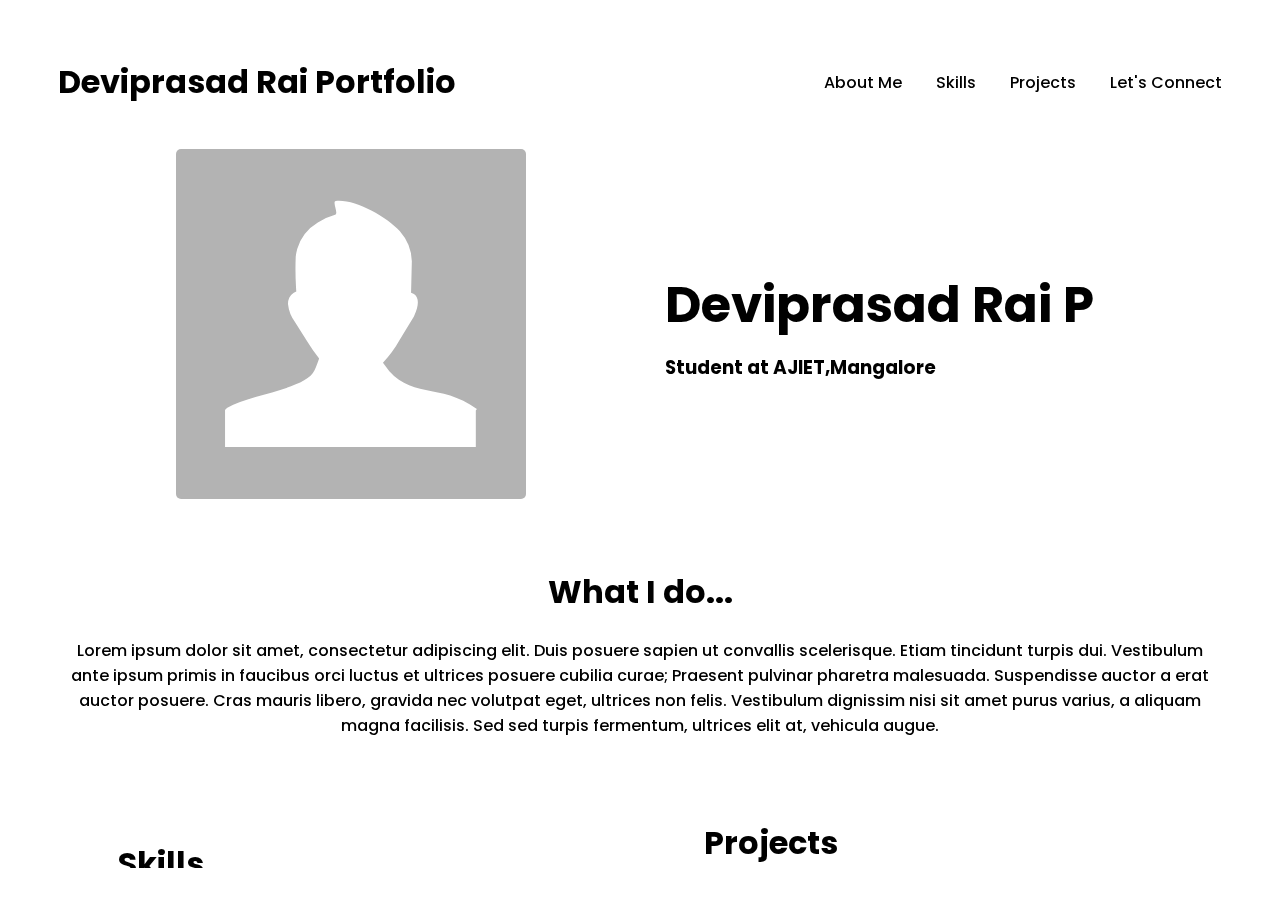
<file: Type#4/devi5040/index.html>
<!DOCTYPE html>
<html lang="en">
  <head>
    <meta charset="UTF-8" />
    <meta name="viewport" content="width=device-width, initial-scale=1.0" />
    <meta http-equiv="X-UA-Compatible" content="ie=edge" />
    <link href="style.css" rel="stylesheet" type="text/css" />
    <title>Portfolio</title>
  </head>
  <body>
    <main>
      <nav class="navBar">
        <h1>Deviprasad Rai Portfolio</h1>
        <div class="navigationMenu">
          <a href="#aboutMe">About Me</a>
          <a href="#skills">Skills</a>
          <a href="#projects">Projects</a>
          <a href="#contactForm">Let's Connect</a>
        </div>
      </nav>
      <section class="heroSection">
        <img class="profileImage" src="images/no-profile-picture-icon.svg" />
        <div class="heroSectionDetails">
          <h1>Deviprasad Rai P</h1>
          <h3>Student at AJIET,Mangalore</h3>
        </div>
      </section>
      <section class="aboutMe" id="aboutMe">
        <h1>What I do...</h1>
        <p>
          Lorem ipsum dolor sit amet, consectetur adipiscing elit. Duis posuere
          sapien ut convallis scelerisque. Etiam tincidunt turpis dui.
          Vestibulum ante ipsum primis in faucibus orci luctus et ultrices
          posuere cubilia curae; Praesent pulvinar pharetra malesuada.
          Suspendisse auctor a erat auctor posuere. Cras mauris libero, gravida
          nec volutpat eget, ultrices non felis. Vestibulum dignissim nisi sit
          amet purus varius, a aliquam magna facilisis. Sed sed turpis
          fermentum, ultrices elit at, vehicula augue.
        </p>
      </section>
      <section class="skillsandprojects">
        <div class="skills" id="skills">
          <h1 class="cardHeading">Skills</h1>
          <img src="images/html5.svg" title="html" />
          <img src="images/css3.svg" title="css3" />
          <img src="images/django.svg" title="django" />
          <img src="images/javascript.svg" title="javascript" />
          <img src="images/php.svg" title="php" />
          <img src="images/python.svg" title="python" />
          <img src="images/icons8-c-programming.svg" title="C" />
          <img src="images/ISO_C++_Logo.svg" title="C++" />
        </div>
        <div class="Projects" id="projects">
          <h1 class="cardHeading">Projects</h1>
          <div class="projectContainer">
            <img src="images/css-svgrepo-com.svg" />
            <div class="projectDescription">
              <h4>Project Name</h4>
              <p>Some Details of the Project.Some Details of the Projects</p>
            </div>
          </div>

          <div class="projectContainer">
            <img src="images/css-svgrepo-com.svg" />
            <div class="projectDescription">
              <h4>Project Name</h4>
              <p>Some Details of the Project.Some Details of the Projects</p>
            </div>
          </div>
          <div class="projectContainer">
            <img src="images/css-svgrepo-com.svg" />
            <div class="projectDescription">
              <h4>Project Name</h4>
              <p>Some Details of the Project.Some Details of the Projects</p>
            </div>
          </div>
        </div>
      </section>
      <section class="contactForm" id="contactForm">
        <h1>Let's Connect</h1>
        <div class="formGroup">
          <label for="name">Enter Full Name</label><br />
          <input type="text" id="name" placeholder="Full Name" />
        </div>
        <div class="formGroup">
          <label for="email">Email</label><br />
          <input type="text" id="email" placeholder="Email" />
        </div>
        <div class="formGroup">
          <label for="message">Message</label><br />
          <textarea
            name="w3review"
            id="message"
            cols="50"
            rows="4"
            placeholder="Send Some message"
          ></textarea>
        </div>
        <button class="submitButton" onclick="{submit()}">Connect</button>
      </section>
    </main>
  </body>
</html>
</file>
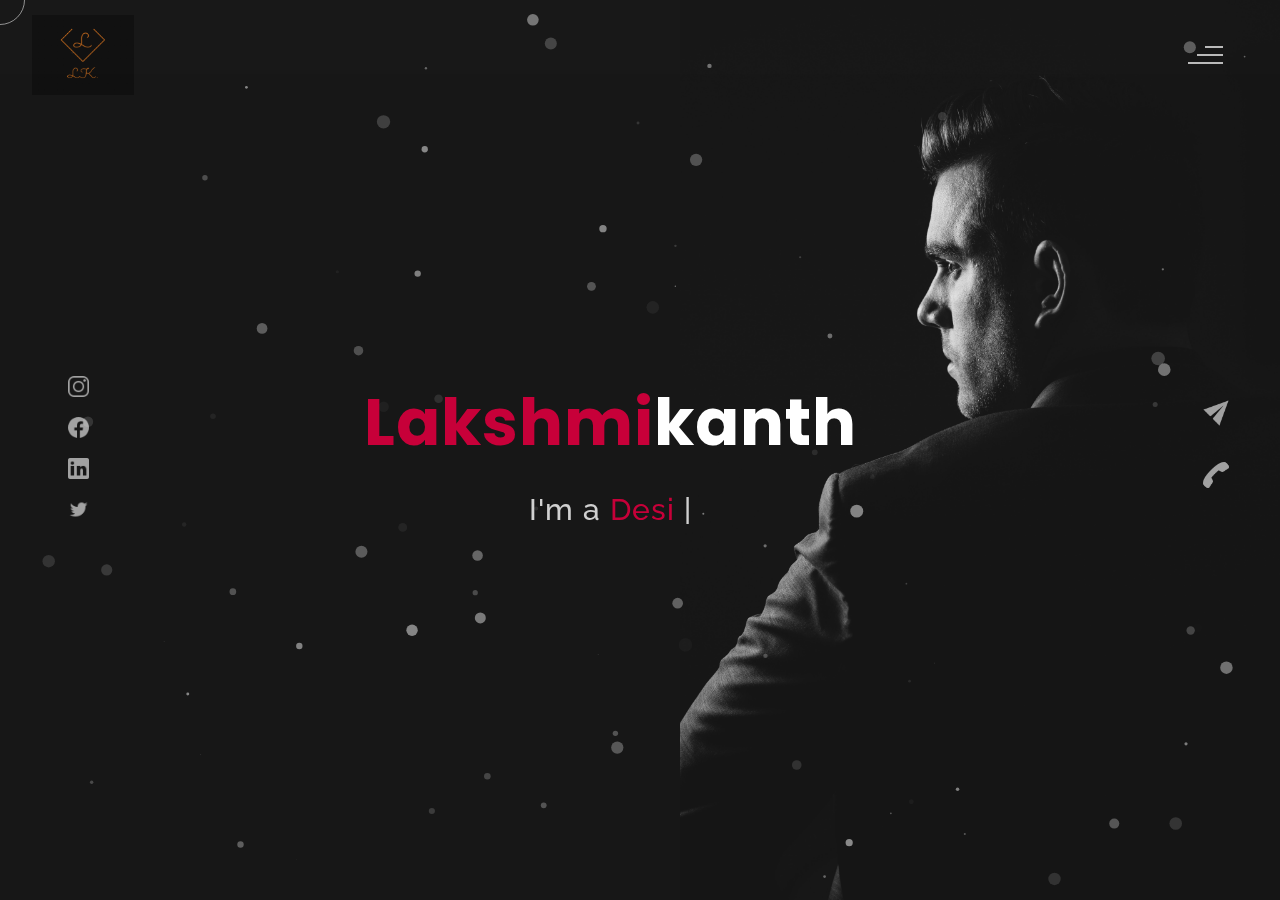
<file: Type#4/Lakshmikanth-472/index.html>
<!DOCTYPE html>
<html lang="en">
<head>
    <meta charset="UTF-8">
    
    <title>Portfolio Website</title>
  <!--favicon-img--> 
   <!-- <link rel="icon" type="image/png" href=""> -->
   <!--favicon-img-->
   <!--main css file should not be removed -->
    <link rel="stylesheet" href="css/index.css">
    <!--main css file-->
    <script src="https://cdnjs.cloudflare.com/ajax/libs/gsap/3.2.6/gsap.min.js"></script>
</head>
<body>
    <!--contains all the div-->
    <div id="all">
    <!--mouse  follower-->
        <div class="cursor"></div>
    <!--mouse  follower-->
    <!--loader-->
        <div id="loader">
            <span class="color">LK</span>
        </div>
    <!--loader-end-->
    <!--link-screen-->
        <div id="breaker">
        </div>
        <div id="breaker-two">
        </div>
    <!--link-screen-->
        <!--Main-Section-->
        <!--Navigator-fullscreen-->
        <div id="navigation-content">
            <div class="logo">
                <img src="images/logo12.png" alt="logo">
            </div>
            <div class="navigation-close">
                <span class="close-first"></span>
                <span class="close-second"></span>
            </div>
            <div class="navigation-links">
                <a href="#" data-text="HOME" id="home-link" >HOME</a>
                <a href="#" data-text="ABOUT" id="about-link" >ABOUT</a>
                <!-- <a href="#" data-text="BLOG" id="blog-link" >BLOG</a> -->
                <a href="#" data-text="PORTFOLIO" id="portfolio-link" >PORTFOLIO</a>
                <a href="#" data-text="CONTACT" id="contact-link" >CONTACT</a>
            </div>
        </div>
        <!--Navigator-Fullscreen END-->
          <!--Home Page-->
        <!--Menubar-->
        <div id="navigation-bar">
            <img src="images/logo12.png" alt="logo">
            <div class="menubar">
                <span class="first-span"></span>
                <span class="second-span"></span>
                <span class="third-span"></span>
            </div>
        </div>
        <!--Menubar End-->
          <!--Header-->
        <div id="header">
            <div id="particles"></div>
              <!--Social Media Links-->
            <div class="social-media-links">
               <a href="https://www.instagram.com/_call_me_lk/"><img src="images/instagram logo.png" class="social-media" alt="instagram-logo"></a><!--Your instagram homepage link inser in place of "#"-->
                <a href="https://www.facebook.com/lakshmikanth.lakshmikanth.1088"><img src="images/facebook logo.png" class="social-media" alt="facebook-logo"></a>
                <a href="https://www.linkedin.com/in/lakshmikanth-bhat-5118431b8/"><img src="images/linkedin logo.png" class="social-media" alt="linkedin-logo"></a>
                <a href="#"><img src="images/twitter logo.png" class="social-media" alt="twitter-logo"></a>

            </div>
            <!--Social Media Links end-->
            <div class="header-content">
                <div class="header-content-box">
                <div class="firstline"><span class="color">Lakshmi<span style="color:white">kanth</span></span></div>
                <div class="secondline">
                I'm a
            <span class="txt-rotate color" data-period="1200"data-rotate='[ " Designer.", " Blogger.", " Freelancer." ]'></span>
            <span class="slash">|</span>
        </div>
                    <div class="contact">
                <a href="Mailto:lakshmikanthbhat472@gmail.com"><img src="images/mail.png" alt="email-pic" class="contactpic"></a><!--Your email Id write in place of "#"-->
                <a href="Tel:7204098153"><img src="images/call.png" alt="phone-pic" class="contactpic"></a><!--Your telephone number Id write in place of "#"-->
                    </div>    
            </div>
            </div>
            <!--header image-->
            <div class="header-image">
            <img src="images/man.jpg" alt="logo">
            </div>
            <!--header image end-->
        </div>
           <!--Header End-->
        <!--HomePage End-->
        <!--Main-Section End-->
        <!--about-->
        <div id="about">
            <div class="color-changer">
            <div class="color-panel">
                <img src="images/gear.png" alt="">
            </div>
            <div class="color-selector">
                <div class="heading">Custom Colors</div>
                <div class="colors">
                    <ul >
                    <li>
                        <a href="#0" class="color-red " title="color-red"></a>
                    </li>
                    <li>
                        <a href="#0" class="color-purple" title="color-purple"></a>
                    </li>
                    <li>
                        <a href="#0" class="color-malt" title="color-malt"></a>
                    </li>
                    <li>
                        <a href="#0" class="color-green" title="color-green"></a>
                    </li>
                    <li>
                        <a href="#0" class="color-blue" title="color-blue"></a>
                    </li>
                    <li>
                        <a href="#0" class="color-orange" title="color-orange"></a>
                    </li>
                    </ul>
                </div>
            </div>
            </div>
            <!--about content-->
            <div id="about-content">
                <div class="about-header">
                    About <span class="color">Me</span>
                    <span class ="header-caption">Get to Know <span class="color"> me.</span></span>
                </div>
                <div class="about-main">
            <div class="about-first-paragraph wow">
            <!--about description-->
               <span class="about-first-line">
                    I'm a Student
                    <!-- <span class="color">web developer</span>
                     based in New York , USA </span> -->
                     <br>
               <span class="about-second-line"> with a few years of experience on Web Development,App Development and UI/UX design</span>
               <div class="cv">
                <a href="#"><button>Download <span class="colors">CV</span></button></a>
            </div>
            </div>
            <!--about picture-->
            <div class="about-img">
                <img src="images/11.jpg" alt="Your Image">
            </div>
            </div>
    
            </div>
            <!--services start-->
            <div id="services">
                <div class="color-changer">
                    <div class="color-panel">
                        <img src="images/gear.png" alt="">
                    </div>
                    <div class="color-selector">
                        <div class="heading">Custom Colors</div>
                        <div class="colors">
                            <ul >
                            <li>
                                <a href="#0" class="color-red " title="color-red"></a>
                            </li>
                            <li>
                                <a href="#0" class="color-purple" title="color-purple"></a>
                            </li>
                            <li>
                                <a href="#0" class="color-malt" title="color-malt"></a>
                            </li>
                            <li>
                                <a href="#0" class="color-green" title="color-green"></a>
                            </li>
                            <li>
                                <a href="#0" class="color-blue" title="color-blue"></a>
                            </li>
                            <li>
                                <a href="#0" class="color-orange" title="color-orange"></a>
                            </li>
                            </ul>
                        </div>
                    </div>
                    </div>
            <!--services header-->
                    <div class="services-heading wow">
                        <span class="color">My</span> Services
                    </div>
            <!--services header end-->
            <!--services content-->
                    <div class="services-content">
                           <div class="service-one service wow">
                               <div class="service-img">
                               <img src="images/coding.png" alt="service-one">
                               </div>
                               <div class="service-description">
                                <h2>Web Designing</h2>
                                <!-- <p>Lorem </p> -->
                               </div>
                           </div>
                           <div class="service-two service wow">
                               <div class="service-img">
                               <img src="images/instagram.png" alt="service-two">
                               </div>
                               <div class="service-description">
                                <h2>Social Media</h2>
                                <!-- <p>Lorem ipsum dolor sit amet consectetur adipisicing elit. Quod quibusdam possimus</p> -->
                               </div>
                           </div>
                           <div class="service-three service wow">
                            <div class="service-img">
                               <img src="images/bulb.png" alt="service-three">
                            </div>
                            <div class="service-description">
                                <h2>Creative Design</h2>
                                <!-- <p>Lorem ipsum dolor sit amet consectetur adipisicing elit. Quod quibusdam possimus</p> -->
                            </div>
                        </div>
                    </div>
            </div>
            <!--services content end-->
            <!--services end-->
            <div id="skills">
                <div class="skills-header">
                     My <span class="color"> Skills</span>
                </div>
                <div class="skills-content " style="text-align: center;">
                    <div class="skill-html skill">
                        <div class="skill-text">
                    <div class="html">
                        HTML/CSS
                    </div>
                        </div>
                    <div class="html-prog wow prog">
                 <div class="html-progress wow">95%</div>
                    </div>
                    </div>
                    <div class="skill-html skill">
                        <div class="skill-text">
                    <div class="html">
                      Javascript
                    </div>
                        </div>
                    <div class="html-prog wow prog">
                 <div class="js-progress wow">70%</div>
                    </div>
                    </div>
                    <div class="skill-html skill">
                        <div class="skill-text">
                    <div class="html">
                        Figma
                    </div>
                        </div>
                    <div class="html-prog wow prog">
                 <div class="adobe-progress wow">85%</div>
                    </div>
                    </div>
                    <div class="skill-html skill">
                        <div class="skill-text">
                    <div class="html">
                        Bootstrap
                    </div>
                        </div>
                    <div class="html-prog wow prog">
                 <div class="php-progress wow">80%</div>
                    </div>
                    </div>
                    <div class="skill-html skill">
                        <div class="skill-text">
                    <div class="html">
                        Java
                    </div>
                        </div>
                    <div class="html-prog wow prog">
                 <div class="jquery-progress wow">80%</div>
                    </div>
                    </div>
                    <div class="skill-html skill">
                        <div class="skill-text">
                    <div class="html">
                        Flutter
                    </div>
                        </div>
                    <div class="html-prog wow prog">
                 <div class="seo-progress wow">80%</div>
                    </div>
                    </div>
                </div>
            </div>
    <!--copyright-section You Can Remove After Downloading-->
            <div class="footer">
             <div class="footer-text">
                 <img src="./images/copyright.png" alt="copyright-img" class="images" height="14px" style="color:red;"> LK.
             </div>
            </div>
    <!--copyright-section-->
        </div>
        <!--about end-->
        <!--portfolio-->
        <div id="portfolio">
            <div class="color-changer">
                <div class="color-panel">
                    <img src="images/gear.png" alt="">
                </div>
                <div class="color-selector">
                    <div class="heading">Custom Colors</div>
                    <div class="colors">
                        <ul >
                        <li>
                            <a href="#0" class="color-red " title="color-red"></a>
                        </li>
                        <li>
                            <a href="#0" class="color-purple" title="color-purple"></a>
                        </li>
                        <li>
                            <a href="#0" class="color-malt" title="color-malt"></a>
                        </li>
                        <li>
                            <a href="#0" class="color-green" title="color-green"></a>
                        </li>
                        <li>
                            <a href="#0" class="color-blue" title="color-blue"></a>
                        </li>
                        <li>
                            <a href="#0" class="color-orange" title="color-orange"></a>
                        </li>
                        </ul>
                    </div>
                </div>
                </div>
            <div class="portfolio-header"> <span class="color"> My </span> Portfolio
            <span class ="header-caption"> Some Of My <span class="color"> Works</span></span></div>
             <div id="portfolio-content">
                 <div class="portfolio portfolio-first">
                     <div class="portfolio-image">
                        <img src="images/portfolio-first.jpg" alt="portfolio-first">
                     </div>
                     <div class="portfolio-text">
                         <h2>App Idea</h2>
                         <p>Spotify clone is a digital music, podcast that gives you access to millions of songs and other content from creators all over the world.</p>
                         <div class="button"><a href="#"><button><span class="index"> View Project<i class="gg-arrow-right"></i></span></button></a></div>
                     </div>
                 </div>
                 <div class="portfolio portfolio-second">
                    <div class="portfolio-image">
                        <img src="images/portfolio-second.jpg" alt="portfolio-second">
                    </div>
                    <div class="portfolio-text">
                        <h2>Web Designing</h2>
                        <p>Art Gallery Management System is an online application, from which user can easily manage Arts Stock details, Customer details, Order Update details. Admin can track all the information of Arts Stock, Payment, Customer e</p>
                        <div class="button"><a href="#"><button><span class="index"> View Project<i class="gg-arrow-right"></i></span></button></a></div>
                    </div>
                </div>
             
                <div class="portfolio portfolio-third">
                    <div class="portfolio-image">
                        <img src="images/portfolio-third.jpg" alt="portfolio-third">
                    </div>
                    <div class="portfolio-text">
                        <h2>UI Designing</h2>
                        <p>Figma is a powerful design tool that helps you to create anything: websites, applications, logos, and much more. By learning to use Figma, you'll take your first steps into User Interface Design and and User Experience Design.</p>
                        <div class="button"><a href="#"><button><span class="index"> View Project<i class="gg-arrow-right"></i></span></button></a></div>
                    </div>
                </div>
                <!-- <div class="portfolio portfolio-fourth">
                    <div class=" portfolio-image">
                        <img src="images/portfolio-fourth.jpg" alt="portfolio-fourth">
                    </div>
                    <div class="portfolio-text">
                        <h2>Wow Graphics</h2>
                        <p>Lorem, ipsum dolor sit amet consectetur adipisicing elit. Ad ut optio repellat cupiditate
                             expedita eius dignissimos. Id cumque placeat minima ad laudantium suscipit voluptatem ducimus</p>
                        <div class="button"><a href="#"><button><span class="index"> View Project<i class="gg-arrow-right"></i></span></button></a></div>
                    </div>
                </div>
                 </div> -->
                    <!--copyright-section You Can Remove After Downloading-->
            <div class="footer">
                <div class="footer-text">
                    <img src="./images/copyright.png" alt="copyright-img" class="images" height="14px"> LK.
                </div>
               </div>
       <!--copyright-section-->
             </div>
        <!--portfolio end-->
        <!--blog-->
        <!-- <div id="blog">
            <div class="color-changer">
                <div class="color-panel">
                    <img src="images/gear.png" alt="">
                </div>
                <div class="color-selector">
                    <div class="heading">Custom Colors</div>
                    <div class="colors">
                        <ul >
                        <li>
                            <a href="#0" class="color-red " title="color-red"></a>
                        </li>
                        <li>
                            <a href="#0" class="color-purple" title="color-purple"></a>
                        </li>
                        <li>
                            <a href="#0" class="color-malt" title="color-malt"></a>
                        </li>
                        <li>
                            <a href="#0" class="color-green" title="color-green"></a>
                        </li>
                        <li>
                            <a href="#0" class="color-blue" title="color-blue"></a>
                        </li>
                        <li>
                            <a href="#0" class="color-orange" title="color-orange"></a>
                        </li>
                        </ul>
                    </div>
                </div>
                </div>
        <div class="blog-header"> Blogs</span>
            <span class ="header-caption"> My Latest <span class="color"> blog posts.</span></span></div>
            <div class="blog-content">
                 <div class="blogs">
                     <a href="#">
                     <div class="img">
                        <img src="images/post-one.jpg" alt="blog-one">
                        <div class="blog-date">8 May,20</div>
                     </div>
                     <div class="blog-text">
                         <h3>Harleys In Hawaai</h3>
                         <p>Lorem ipsum dolor sit amet consectetur adipisicing elit. Possimus alias dolore recusandae illum, corrupti quo 
                             veniam saepe aliquid! Quis voluptates ratione consequuntur vel, perferendis cum provident? Magnam fugiat voluptas
                              libero.</p>
                     </div></a>
                 </div>      
                 <div class="blogs">
                    <a href="#">
                    <div class="img">
                        <img src="images/post-two.jpg" alt="blog-two">
                        <div class="blog-date">16 Jan,20</div>
                    </div>
                    <div class="blog-text">
                        <h3>Key To Be Productive</h3>
                        <p>Lorem ipsum dolor, sit amet consectetur adipisicing elit. Incidunt maiores, 
                            recusandae cupiditate ducimus a non tempora, architecto obcaecati eaque ipsum assumenda harum dolorum iusto tenetur
                             eius eligendi dolor magnam sit!</p>
                    </div></a>
                </div>      
                <div class="blogs">
                    <a href="#">
                    <div class="img">
                        <img src="images/post-three.jpg" alt="blog-three">
                        <div class="blog-date">30 Nov,19</div>
                    </div>
                    <div class="blog-text">
                        <h3>Caffeine Addict</h3>
                        <p>Lorem ipsum, dolor sit amet consectetur adipisicing elit. Nemo nostrum impedit 
                            ipsam perspiciatis ratione sapiente quasi optio reprehenderit, labore consequuntur suscipit cum quas.
                             Officiis dolorem asperiores, ut necessitatibus quas doloremque?</p>
                    </div></a>
                </div>
                <div class="blogs">
                    <a href="#">
                    <div class="img">
                        <img src="images/post-four.jpg" alt="blog-four">
                        <div class="blog-date">6 Jul,19</div>
                    </div>
                    <div class="blog-text">
                        <h3>Web Development</h3>
                        <p>Lorem ipsum dolor sit amet consectetur adipisicing elit. Dolorem, veniam ratione quam vitae,
                             quibusdam explicabo rem debitis velit ipsa repellat, impedit nulla fuga? Amet corporis praesentium quae.
                              Sed, quibusdam necessitatibus.</p>
                    </div></a>
                </div>  
                <div class="blogs">
                    <a href="#">
                    <div class="img">
                        <img src="images/post-five.jpg" alt="blog-five">
                        <div class="blog-date">1 Jun,19</div>
                    </div>
                    <div class="blog-text">
                        <h3>Work From Home</h3>
                        <p>Lorem ipsum dolor sit amet consectetur adipisicing elit. Fuga sunt eum necessitatibus rem 
                            dignissimos nulla mollitia cumque, provident officiis non vitae? Animi aut doloremque illum, soluta hic minus 
                            sint explicabo..</p>
                    </div></a>
                </div>  
                <div class="blogs">
                    <a href="#">
                    <div class="img">
                        <img src="images/post-six.jpg" alt="blog-six">
                        <div class="blog-date">28 Feb,19</div>
                    </div>
                    <div class="blog-text">
                        <h3>Business Trip</h3>
                        <p>Lorem ipsum dolor sit amet consectetur adipisicing elit. Explicabo tempora dolorum fuga ratione, unde, 
                            ex quaerat iste numquam nemo nihil nobis rem sint quia recusandae dignissimos quos ut rerum nam.</p>
                    </div></a>
                </div>        
            </div>
               <!--copyright-section You Can Remove After Downloading-->
               <!-- <div class="footer">
                <div class="footer-text">
                    <img src="./images/copyright.png" alt="copyright-img" class="images" height="14px"> Willy Wonkas
                </div>
               </div> --> -->
       <!--copyright-section-->
        </div>
        <!--blog end-->
        <!--contact-->
     <div id="contact">
        <div class="color-changer">
            <div class="color-panel">
                <img src="images/gear.png" alt="">
            </div>
            <div class="color-selector">
                <div class="heading">Custom Colors</div>
                <div class="colors">
                    <ul >
                    <li>
                        <a href="#0" class="color-red " title="color-red"></a>
                    </li>
                    <li>
                        <a href="#0" class="color-purple" title="color-purple"></a>
                    </li>
                    <li>
                        <a href="#0" class="color-malt" title="color-malt"></a>
                    </li>
                    <li>
                        <a href="#0" class="color-green" title="color-green"></a>
                    </li>
                    <li>
                        <a href="#0" class="color-blue" title="color-blue"></a>
                    </li>
                    <li>
                        <a href="#0" class="color-orange" title="color-orange"></a>
                    </li>
                    </ul>
                </div>
            </div>
            </div>
         <div class="contact-header">Contact <span class="color"> Me</span>
        <div class="contact-header-caption"> <span class="color"> Get</span> In Touch.</div></div>
        <div class="contact-content">
            <!--Contact form-->
             <div class="contact-form">
                 <div class="form-header">
                     Message Me
                 </div>
                 <form id="myForm" action="#">
                    <div class="input-line">
                        <input  id="name" type="text" placeholder="Name" class="input-name">
                        <input id="email" type="email" placeholder="Email"  class="input-name">
                    </div>
                    <input type="text" id="subject" placeholder="subject" class="input-subject">
                    <textarea id ="body" class="input-textarea" placeholder="message"></textarea>
                    <button type="button" id ="submit" value="send">Submit</button>
                 </form>
               
             </div>
            <!--Contact form-->
            <!--Contact information-->
             <div class="contact-info">
                <div class="contact-info-header">
                    Contact Info
                </div>
                <div class="contact-info-content">
                <div class="contect-info-content-line">
                    <img src="./images/icon-name.png" class="icon" alt="name-icon">
                    <div class="contact-info-icon-text">
                        <h6>Name</h6>
                        <p>Lakshmikanth</p>
                  </div>
                </div>
                <div class="contect-info-content-line">
                  <img src="./images/icon-location.png" class="icon" alt="location-icon">
                  <div class="contact-info-icon-text">
                      <h6>Location</h6>
                      <p>Mangalore, India</p>
                </div>
              </div>
              <div class="contect-info-content-line">
                  <img src="./images/icon-phone.png" class="icon" alt="phone-icon">
                  <div class="contact-info-icon-text">
                      <h6>Call</h6>
                      <p>7204098153</p>
                </div>
              </div>
              
              <div class="contect-info-content-line">
                  <img src="./images/icon-email.png" class="icon" alt="email-icon">
                  <div class="contact-info-icon-text">
                      <h6>Email</h6>
                      <p>Lakshmikanthbhat472@gmail.com</p>
                </div>
              </div>
                </div>
            <!--Contact information end-->
           </div>
        </div>
                    <!--copyright-section You Can Remove After Downloading-->
                    <div class="footer">
                        <div class="footer-text">
                            <img src="./images/copyright.png" alt="copyright-img" class="images" height="14px"> LK.
                        </div>
                       </div>
               <!--copyright-section-->
     </div>
        <!--contact end-->
    </div>
    <!--all the divisions-->
    <script src="js/jquery.min.js"></script>
    <script src="js/particles.js"></script>
    <script src="js/particles.min.js"></script>
    <script src="js/index.js"></script>
    <!--particles script-->
<script>
    particlesJS("particles", {"particles":{"number":{"value":60,"density":{"enable":true,"value_area":800}},"color":{"value":"#fff"},"shape":{"type":"circle","stroke":{"width":0,"color":"#000000"},"polygon":{"nb_sides":5},"image":{"src":"img/github.svg","width":100,"height":100}},"opacity":{"value":0.5,"random":true,"anim":{"enable":false,"speed":1,"opacity_min":0.1,"sync":false}},"size":{"value":7,"random":true,"anim":{"enable":false,"speed":40,"size_min":0.1,"sync":false}},"line_linked":{"enable":false,"distance":500,"color":"#ffffff","opacity":0.4,"width":2},"move":{"enable":true,"speed":3,"direction":"bottom","random":false,"straight":false,"out_mode":"out","bounce":false,"attract":{"enable":false,"rotateX":600,"rotateY":1200}}},"interactivity":{"detect_on":"canvas","events":{"onhover":{"enable":true,"mode":"bubble"},"onclick":{"enable":true,"mode":"repulse"},"resize":true},"modes":{"grab":{"distance":400,"line_linked":{"opacity":0.5}},"bubble":{"distance":400,"size":4,"duration":0.3,"opacity":1,"speed":3},"repulse":{"distance":200,"duration":0.4},"push":{"particles_nb":4},"remove":{"particles_nb":2}}},"retina_detect":true});
</script>

</body>
</html>
</file>
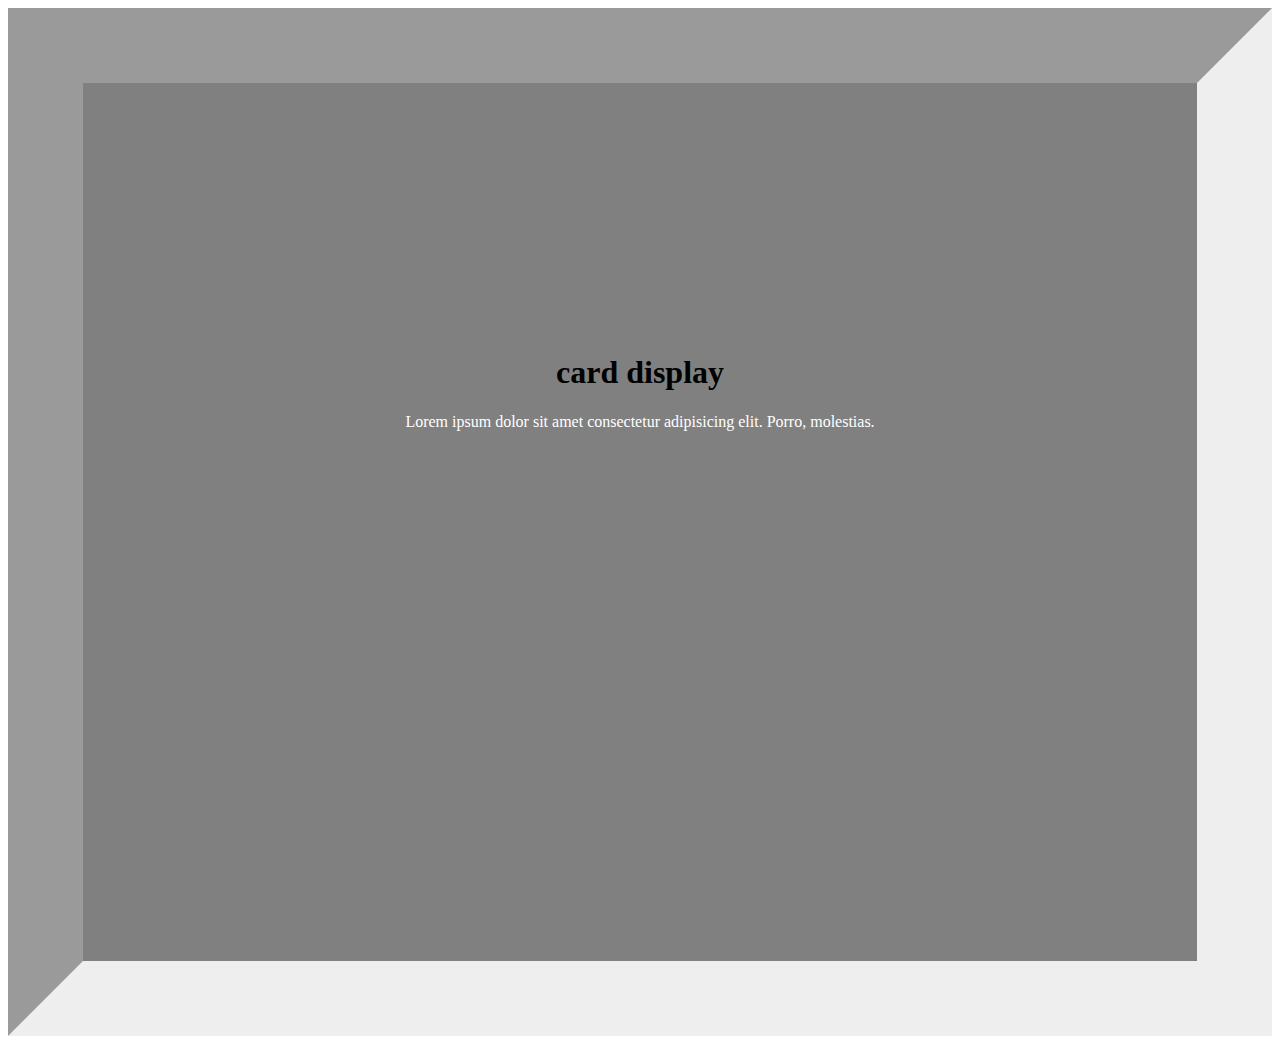
<file: Type#2/UploadHere/shaman-004/index.html>
<!DOCTYPE html>
<html lang="en">
<head>
    <meta charset="UTF-8">
    <meta http-equiv="X-UA-Compatible" content="IE=edge">
    <meta name="viewport" content="width=device-width, initial-scale=1.0">
    <link rel="stylesheet" href="style.css">
    <title>card</title>
</head>
<body>
    <div class="inbox">
    <h1>card display</h1>
    <p>Lorem ipsum dolor sit amet consectetur adipisicing elit.
         Porro, molestias.</p>
        </div>
</body>
</html>
</file>
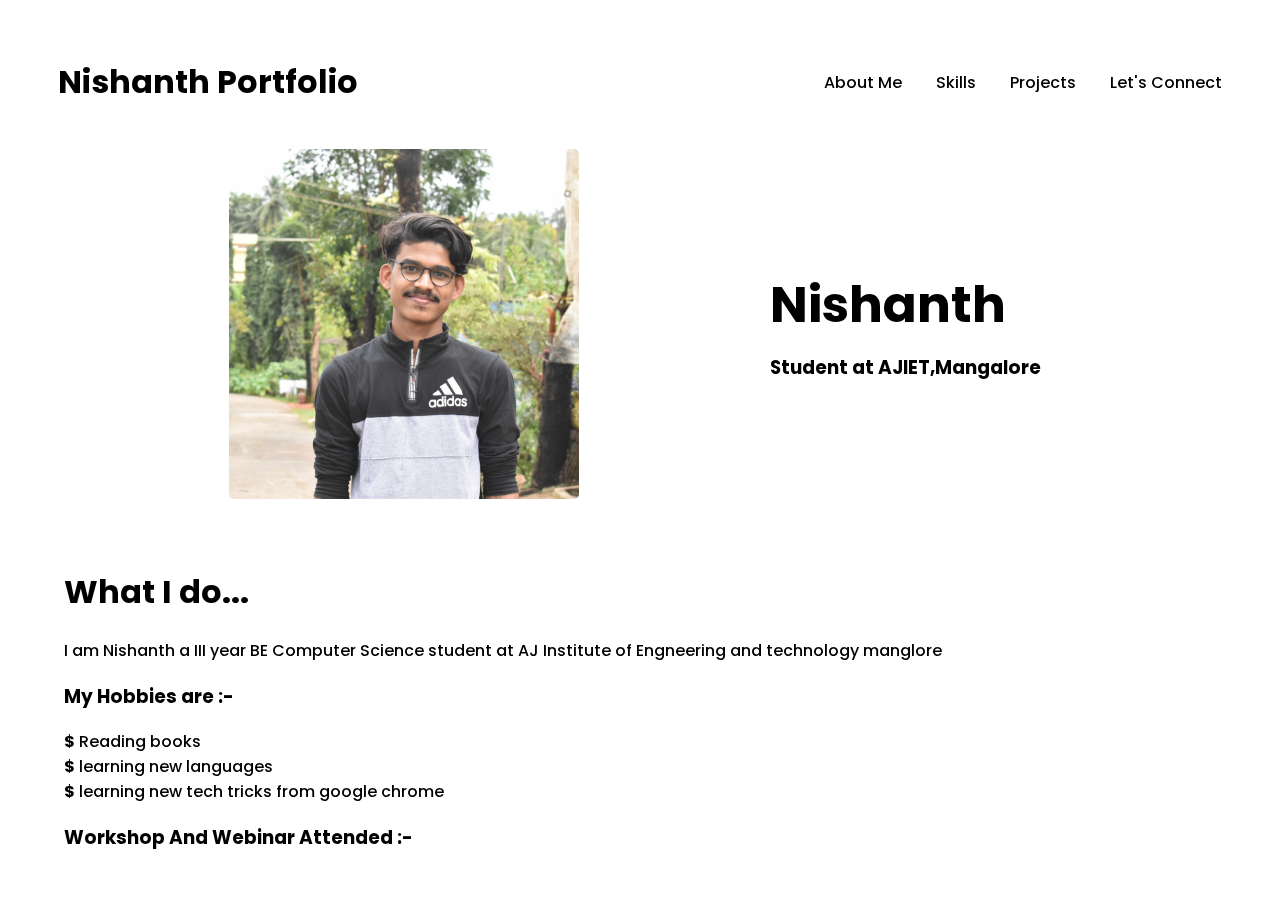
<file: Type#4/nishanthkulal/nishanth_portfolio/index.html>
<!DOCTYPE html>
<html lang="en">

<head>
  <meta charset="UTF-8" />
  <meta name="viewport" content="width=device-width, initial-scale=1.0" />
  <meta http-equiv="X-UA-Compatible" content="ie=edge" />
  <link href="style.css" rel="stylesheet" type="text/css" />
 
  <title>Portfolio</title>
</head>

<body>
  <main>
    <nav class="navBar">
      <h1>Nishanth Portfolio</h1>
      <div class="navigationMenu">
        <a href="#aboutMe">About Me</a>
        <a href="#skills">Skills</a>
        <a href="#projects">Projects</a>
        <a href="#contactForm">Let's Connect</a>
      </div>
    </nav>
    <section class="heroSection">
      <img class="profileImage" src="images/DSC_0170.jpg" />
      <div class="heroSectionDetails">
        <h1>Nishanth</h1>
        <h3>Student at AJIET,Mangalore</h3>
      </div>
    </section>
    <section class="aboutMe" id="aboutMe">
      <h1>What I do...</h1>
      <p>
       I am Nishanth a III year BE Computer Science student at AJ Institute of Engneering and technology manglore 
       <br>
       <h3>My Hobbies are :-</h3>
       <b>$</b> Reading books <br>
       <b>$</b> learning new languages <br>
       <b>$</b> learning new tech tricks from google chrome <br>

       <h3>Workshop And Webinar Attended :-</h3>
       <b>$</b>"Technology Considerations for Startups" workshop conducted by MUTBI and MIT <br>
       <b>$</b>"Dare to Dream" Webinar conducted by Anshuman Singh from Scaler <br>
       


    
      </p>
    </section>
    <section class="skillsandprojects">
      <div class="skills" id="skills">
        <h1 class="cardHeading">Skills</h1>
        <img src="images/html5.svg" title="html" />
        <img src="images/css3.svg" title="css3" />
        <img src="images/django.svg" title="django" />
        <img src="images/javascript.svg" title="javascript" />
        <img src="images/php.svg" title="php" />
        <img src="images/python.svg" title="python" />
        <img src="images/icons8-c-programming.svg" title="C" />
        <img src="images/ISO_C++_Logo.svg" title="C++" />
      </div>
      <div class="Projects" id="projects">
        <h1 class="cardHeading">Projects</h1>
        <div class="projectContainer">
          <img src="images/css-svgrepo-com.svg" />
          <div class="projectDescription">
            <h4>Quiz game</h4>
            <p>Quiz game developed using C programming</p>
          </div>
        </div>

        <div class="projectContainer">
          <img src="images/css-svgrepo-com.svg" />
          <div class="projectDescription">
            <h4>Question paper generating</h4>
            <p>A basic website which shows output of ordered collection of Questions</p>
          </div>
        </div>
        <div class="projectContainer">
          <img src="images/css-svgrepo-com.svg" />
          <div class="projectDescription">
            <h4>Happy or Sad</h4>
            <p>A simple deep learning project which identifies the image and gives the conclusion about  the state of the image sad or happy </p>
          </div>
        </div>
      </div>
    </section>
    <section class="contact" id="contactForm">
      <h1>Let's Connect</h1>
      <div class="fGroup">
        <label for="name">Enter Full Name</label><br />
        <input type="text" id="name" placeholder="Full Name" />
      </div>
      <div class="fGroup">
        <label for="email">Email</label><br />
        <input type="text" id="email" placeholder="Email" />
      </div>
      <div class="fGroup">
        <label for="message">Message</label><br />
        <textarea name="w3review" id="message" cols="50" rows="4" placeholder="Send Some message"></textarea>
      </div>
      <button class="submitButton" onclick="{submit()}">Connect</button>
    </section>
  </main>
</body>

</html>
</file>
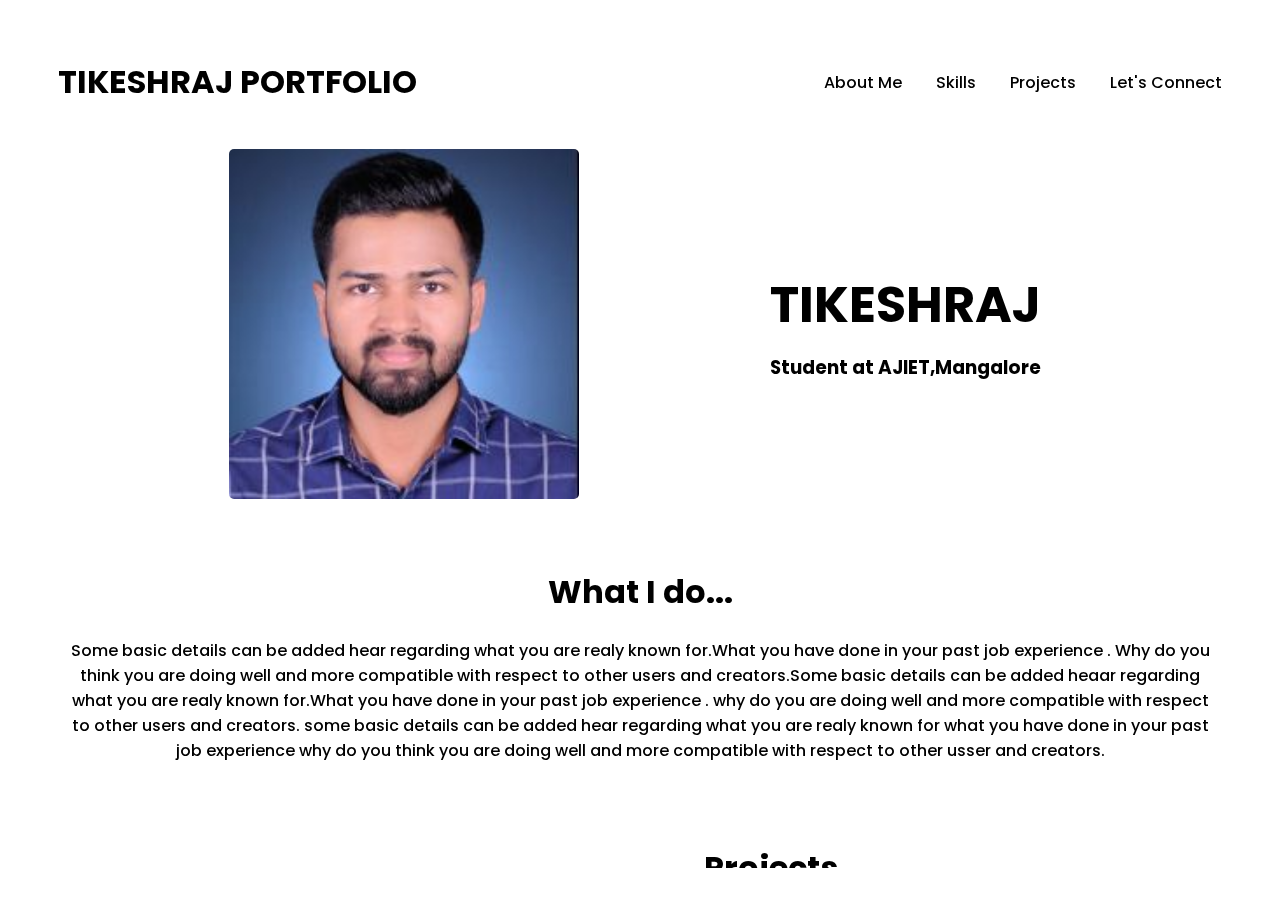
<file: Type#4/Tikesh7676/Tikeshraj_Portfolio/index.html>
<!DOCTYPE html>
<html lang="en">

<head>
  <meta charset="UTF-8" />
  <meta name="viewport" content="width=device-width, initial-scale=1.0" />
  <meta http-equiv="X-UA-Compatible" content="ie=edge" />
  <link href="style.css" rel="stylesheet" type="text/css" />
  <title>Portfolio</title>
</head>

<body>
  <main>
    <nav class="navBar">
      <h1>TIKESHRAJ PORTFOLIO</h1>
      <div class="navigationMenu">
        <a href="#aboutMe">About Me</a>
        <a href="#skills">Skills</a>
        <a href="#projects">Projects</a>
        <a href="#contactForm">Let's Connect</a>
      </div>
    </nav>
    <section class="heroSection">
      <img class="profileImage" src="images/new2SX6BQ.jpg" />
      <div class="heroSectionDetails">
        <h1>TIKESHRAJ</h1>
        <h3>Student at AJIET,Mangalore</h3>
      </div>
    </section>
    <section class="aboutMe" id="aboutMe">
      <h1>What I do...</h1>
      <p>
        Some basic details can be added hear regarding what you are realy known for.What you have done in your past job
        experience . Why do you think you are doing well and more compatible with respect to other users and
        creators.Some basic details can be added heaar regarding what you are realy known for.What you have done in your
        past job experience . why do you are doing well and more compatible with respect to other users and creators.
        some basic details can be added hear regarding what you are realy known for what you have done in your past job
        experience why do you think you are doing well and more compatible with respect to other usser and creators.
      </p>
    </section>
    <section class="skillsandprojects">
      <div class="skills" id="skills">
        <h1 class="cardHeading">Skills</h1>
        <img src="images/html5.svg" title="html" />
        <img src="images/css3.svg" title="css3" />
        <img src="images/django.svg" title="django" />
        <img src="images/javascript.svg" title="javascript" />
        <img src="images/php.svg" title="php" />
        <img src="images/python.svg" title="python" />
        <img src="images/icons8-c-programming.svg" title="C" />
        <img src="images/ISO_C++_Logo.svg" title="C++" />
      </div>
      <div class="Projects" id="projects">
        <h1 class="cardHeading">Projects</h1>
        <div class="projectContainer">
          <img src="images/css-svgrepo-com.svg" />
          <div class="projectDescription">
            <h4>Project Name</h4>
            <p>Some Details of the Project.Some Details of the Projects</p>
          </div>
        </div>

        <div class="projectContainer">
          <img src="images/css-svgrepo-com.svg" />
          <div class="projectDescription">
            <h4>Project Name</h4>
            <p>Some Details of the Project.Some Details of the Projects</p>
          </div>
        </div>
        <div class="projectContainer">
          <img src="images/css-svgrepo-com.svg" />
          <div class="projectDescription">
            <h4>Project Name</h4>
            <p>Some Details of the Project.Some Details of the Projects</p>
          </div>
        </div>
      </div>
    </section>
    <section class="contactForm" id="contactForm">
      <h1>Let's Connect</h1>
      <div class="formGroup">
        <label for="name">Enter Full Name</label><br />
        <input type="text" id="name" placeholder="Full Name" />
      </div>
      <div class="formGroup">
        <label for="email">Email</label><br />
        <input type="text" id="email" placeholder="Email" />
      </div>
      <div class="formGroup">
        <label for="message">Message</label><br />
        <textarea name="w3review" id="message" cols="50" rows="4" placeholder="Send Some message"></textarea>
      </div>
      <button class="submitButton" onclick="{submit()}">Connect</button>
    </section>
  </main>
</body>

</html>
</file>
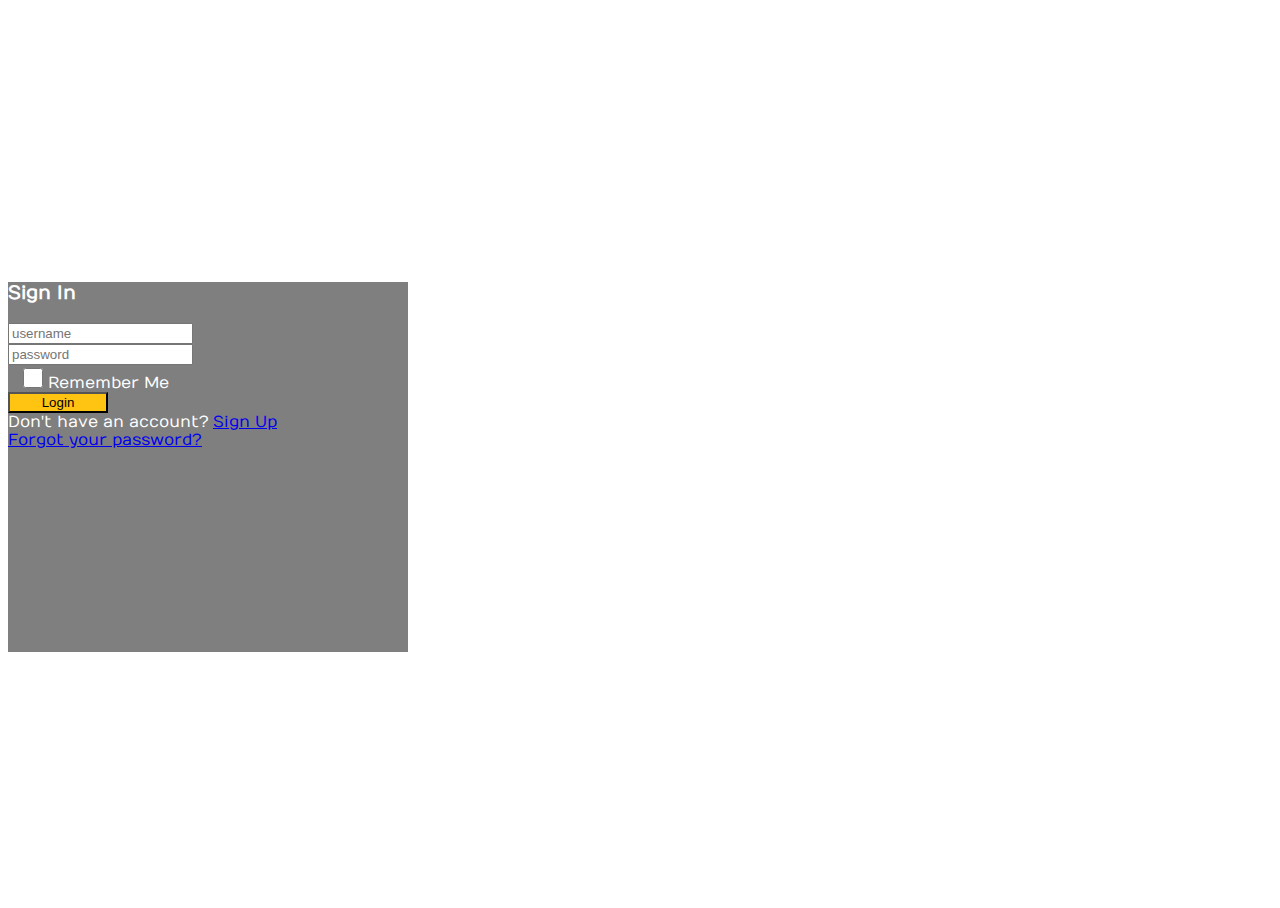
<file: Type#3/UploadHere/Anvitha-Vasudevan/login.html>
<!DOCTYPE html>
<html>

<head>
    <title>Login Page</title>
    <link rel="stylesheet" href="https://stackpath.bootstrapcdn.com/bootstrap/4.1.3/css/bootstrap.min.css"
        integrity="sha384-MCw98/SFnGE8fJT3GXwEOngsV7Zt27NXFoaoApmYm81iuXoPkFOJwJ8ERdknLPMO" crossorigin="anonymous">
    <link rel="stylesheet" href="https://use.fontawesome.com/releases/v5.3.1/css/all.css"
        integrity="sha384-mzrmE5qonljUremFsqc01SB46JvROS7bZs3IO2EmfFsd15uHvIt+Y8vEf7N7fWAU" crossorigin="anonymous">
    <link rel="stylesheet" type="text/css" href="style.css">
</head>

<body>
    <div class="container">
        <div class="d-flex justify-content-center h-100">
            <div class="card">
                <div class="card-header">
                    <h3>Sign In</h3>
                    <div class="d-flex justify-content-end social_icon">
                        <span><i class="fab fa-facebook-square"></i></span>
                        <span><i class="fab fa-google-plus-square"></i></span>
                        <span><i class=" fab fa-brands fa-github"></i></span>
                    </div>
                </div>
                <div class="card-body">
                    <form>
                        <div class="input-group form-group">
                            <div class="input-group-prepend">
                                <span class="input-group-text"><i class="fas fa-user"></i></span>
                            </div>
                            <input type="text" class="form-control" placeholder="username">

                        </div>
                        <div class="input-group form-group">
                            <div class="input-group-prepend">
                                <span class="input-group-text"><i class="fas fa-key"></i></span>
                            </div>
                            <input type="password" class="form-control" placeholder="password">
                        </div>
                        <div class="row align-items-center remember">
                            <input type="checkbox">Remember Me
                        </div>
                        <div class="form-group">
                            <input type="submit" value="Login" class="btn float-right login_btn">
                        </div>
                    </form>
                </div>
                <div class="card-footer">
                    <div class="d-flex justify-content-center links">
                        Don't have an account?<a href="#">Sign Up</a>
                    </div>
                    <div class="d-flex justify-content-center">
                        <a href="#">Forgot your password?</a>
                    </div>
                </div>
            </div>
        </div>
    </div>
</body>

</html>
</file>
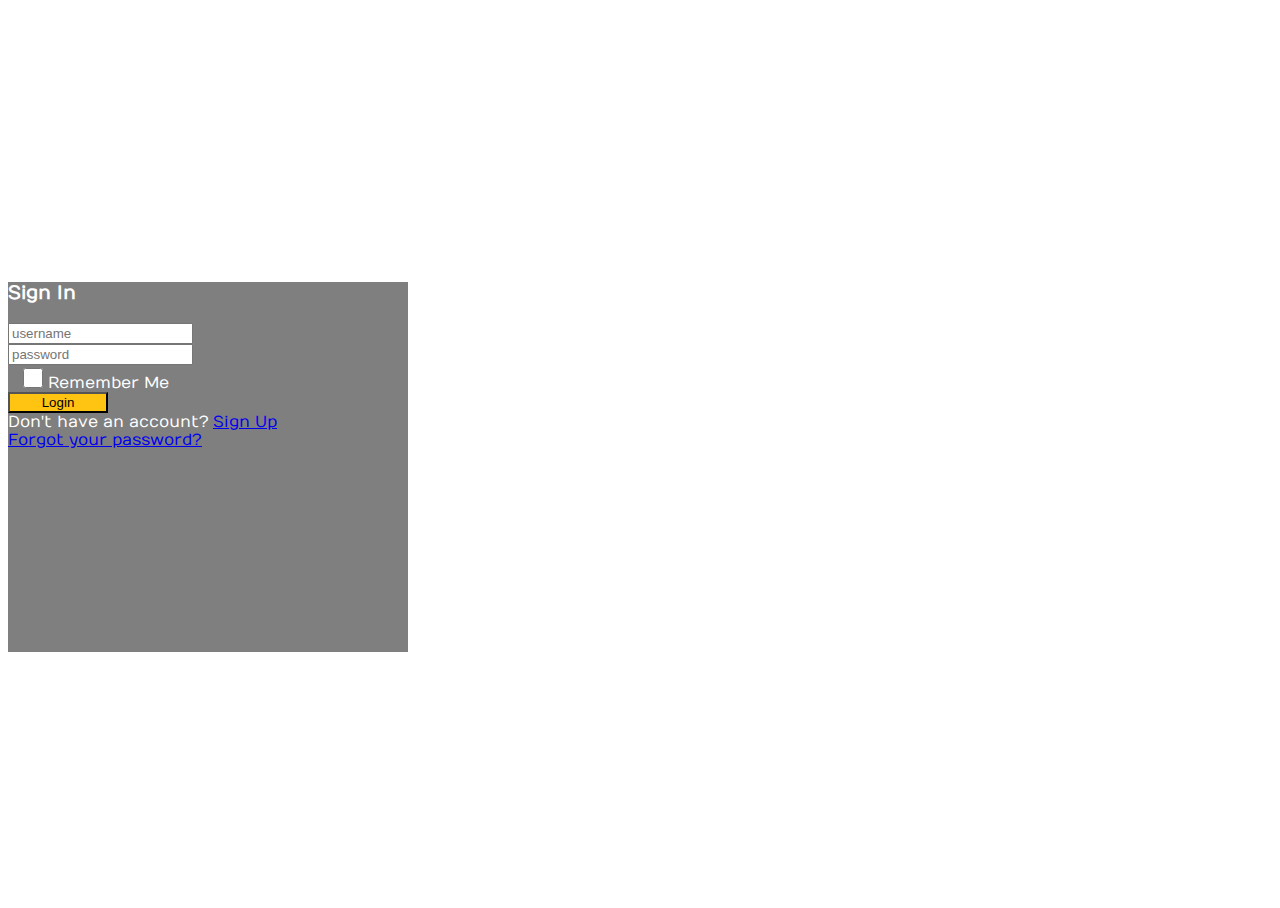
<file: Type#3/UploadHere/IshaShk/login.html>
<!DOCTYPE html>
<html>
<head>
	<title>Login Page</title>
	<link rel="stylesheet" href="https://stackpath.bootstrapcdn.com/bootstrap/4.1.3/css/bootstrap.min.css" integrity="sha384-MCw98/SFnGE8fJT3GXwEOngsV7Zt27NXFoaoApmYm81iuXoPkFOJwJ8ERdknLPMO" crossorigin="anonymous">
	<link rel="stylesheet" href="https://use.fontawesome.com/releases/v5.3.1/css/all.css" integrity="sha384-mzrmE5qonljUremFsqc01SB46JvROS7bZs3IO2EmfFsd15uHvIt+Y8vEf7N7fWAU" crossorigin="anonymous">
	<link rel="stylesheet" type="text/css" href="style.css">
</head>
<body>
<div class="container">
	<div class="d-flex justify-content-center h-100">
		<div class="card">
			<div class="card-header">
				<h3>Sign In</h3>
				<div class="d-flex justify-content-end social_icon">
					<span><i class="fab fa-facebook-square"></i></span>
					<span><i class="fab fa-google-plus-square"></i></span>
					<span><i class=" fab fa-brands fa-github"></i></span>
				</div>
			</div>
			<div class="card-body">
				<form>
					<div class="input-group form-group">
						<div class="input-group-prepend">
							<span class="input-group-text"><i class="fas fa-user"></i></span>
						</div>
						<input type="text" class="form-control" placeholder="username">
						
					</div>
					<div class="input-group form-group">
						<div class="input-group-prepend">
							<span class="input-group-text"><i class="fas fa-key"></i></span>
						</div>
						<input type="password" class="form-control" placeholder="password">
					</div>
					<div class="row align-items-center remember">
						<input type="checkbox">Remember Me
					</div>
					<div class="form-group">
						<input type="submit" value="Login" class="btn float-right login_btn">
					</div>
				</form>
			</div>
			<div class="card-footer">
				<div class="d-flex justify-content-center links">
					Don't have an account?<a href="#">Sign Up</a>
				</div>
				<div class="d-flex justify-content-center">
					<a href="#">Forgot your password?</a>
				</div>
			</div>
		</div>
	</div>
</div>
</body>
</html>
</file>
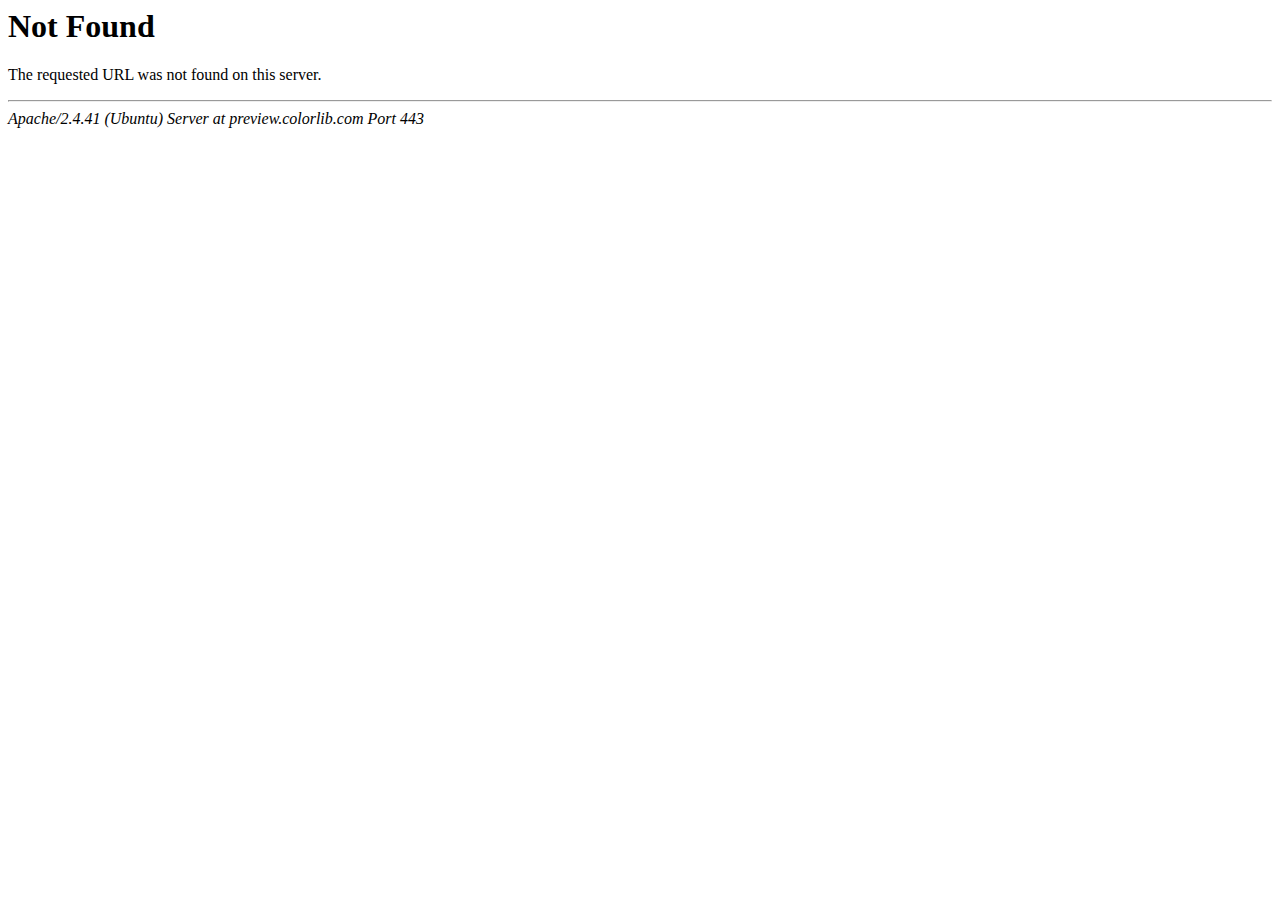
<file: Type#4/harshithva/css/owl.video.play.html>
<!DOCTYPE HTML PUBLIC "-//IETF//DTD HTML 2.0//EN">
<html><head>
<title>404 Not Found</title>
</head><body>
<h1>Not Found</h1>
<p>The requested URL was not found on this server.</p>
<hr>
<address>Apache/2.4.41 (Ubuntu) Server at preview.colorlib.com Port 443</address>
</body></html>
</file>
<file: Type#4/devi5040/style.css>
@import url("https://fonts.googleapis.com/css2?family=Poppins&display=swap");
/*universal selector*/
* {
  outline: none;
  box-sizing: border-box;
}
/*smooth scrolling*/
html {
  scroll-behavior: smooth;
  -webkit-font-smoothing: antialiased;
}

/*custom scrollbar*/
::-webkit-scrollbar {
  width: 10px;
}
::-webkit-scrollbar-track {
  background: #f1f1f1;
}
::-webkit-scrollbar-thumb {
  background: #888888;
}
::-webkit-scrollbar-thumb:hover {
  background: #555555;
}
/*styles for background*/
body {
  font-family: "Poppins", sans-serif;
  background-image: url(https://4kwallpapers.com/images/walls/thumbs_2t/1432.jpg);
  background-size: cover;
  background-position: center;
  display: flex;
  justify-content: center;
  align-items: center;
  flex-direction: column;
  padding: 2em;
  margin: 0;
  width: 100%;
  height: 100vh;
}

@media screen and (max-width: 480px) {
  body {
    padding: 0.8em;
  }
}

main {
  background-color: rgb(255 255 255/31%);
  display: flex;
  flex-direction: column;
  align-items: flex-start;
  max-width: 1250px;
  width: 100%;
  border-radius: 5px;
  backdrop-filter: blur(20px);
  font-weight: 500;
  padding: 1rem 1rem 2rem 1rem;
  overflow: auto;
}
main::-webkit-scrollbar {
  display: none;
}

.navBar {
  display: flex;
  align-items: center;
  justify-content: space-between;
  width: 100%;
  border-bottom: 1.5px solid rgb(255 255 255/35%);
}
.navBar h1,
.navBar navigationMenu {
  margin: 10px;
}
.navigationMenu a {
  padding: 5px 10px;
  margin-left: 10px;
  text-decoration: none;
  color: black;
  display: inline-block;
}
.navigationMenu a:hover {
  transition: ease-in-out 300ms;
  background: white;
}

@media only screen and (max-width: 760px) {
  .navigationMenu {
    display: none;
  }
}

.heroSection {
  margin: 2rem 0;
  width: 100%;
  display: flex;
  flex-wrap: wrap;
  align-items: center;
  justify-content: space-evenly;
}
.profileImage {
  width: 350px;
  height: 350px;
  object-fit: cover;
  object-position: center;
  border-radius: 5px;
}

.heroSectionDetails h1 {
  font-size: 50px;
  margin: 10px;
}
.heroSectionDetails h3 {
  margin: 10px;
}

.aboutMe {
  margin: 1rem;
  text-align: center;
}

.skillsandprojects {
  margin: 1rem;
  display: grid;
  grid-template-columns: [one] 50% [two] 50%;
  grid-gap: 10px;
  align-items: center;
  justify-content: center;
  width: calc(100%-2rem);
}

@media only screen and (max-width: 720px) {
  .skillsandprojects {
    grid-template-columns: [one] 100%;
    grid-template-rows: [one] [two];
  }
}

.skillsandprojects .skills,
.skillsandprojects .Projects {
  min-width: 250px;
  margin: 1rem;
  min-height: 250px;
}

.skillsandprojects .skills,
.skillsandprojects .Projects {
  display: flex;
  flex-wrap: wrap;
  align-items: center;
  justify-content: center;
  align-content: center;
  background-color: rgb(255 255 255/31%);
  border: 1px solid rgb(255 255 255/31%);
  border-radius: 5px;
  padding: 1rem;
  margin-bottom: 2rem;
}
.cardHeading {
  display: block;
  width: 90%;
  margin: 0;
  margin-bottom: 1rem;
}
.skillsandprojects .skills img {
  width: 100px;
  height: 100px;
  margin-bottom: 15px;
  margin-right: 15px;
}
.skillsandprojects .skills img:hover {
  transition: ease-in 300ms;
  transform: scale(0.85);
  cursor: pointer;
}
.projectContainer {
  display: flex;
  width: 90%;
}
.projectContainer img {
  width: 60px;
  height: 60px;
  padding-right: 10px;
}
.projectContainer .projectDescription h4 {
  margin: 0;
}
.projectContainer .projectDescription p {
  margin: 0;
  margin-bottom: 1rem;
}
.contactForm {
  margin: 2rem;
  width: calc(100%-4rem);
  background-color: rgb(255 255 255/31%);
  border: 1px solid rgb(255 255 255/31%);
  border-radius: 5px;
  padding: 1rem;
}
.contactForm .formGroup {
  margin-bottom: 1rem;
}
.formGroup input,
.formGroup textarea {
  width: 100%;
  padding: 5px 10px;
  margin-top: 5px;
  font-weight: 600;
}
.submitButton {
  padding: 10px 20px;
  font-weight: 600;
  font-size: 15px;
}

@media only screen and (max-width: 460px) {
  .profileImage {
    width: 250px;
    height: 250px;
  }
  .heroSectionDetails h1 {
    font-size: 30px;
    margin-top: 1.5rem;
    margin-bottom: 0rem;
  }
  .heroSectionDetails h1 {
    font-size: 20px;
    margin: 0;
    font-weight: 400;
  }
}
</file>
<file: Type#2/UploadHere/shaman-004/style.css>
.inbox{
    padding: 250px;
 
 
  border-style:inherit;
  box-sizing: inherit;
  border-width: 2cm;
  border-style:inset;
  text-align: center;
  height: 10cm;
  background-color: gray;
 
}
p{
   color: white;
}
</file>
<file: Type#4/nishanthkulal/nishanth_portfolio/style.css>
@import url("https://fonts.googleapis.com/css2?family=Poppins&display=swap");
/*universal selector*/
* {
  outline: none;
  box-sizing: border-box;
}
/*smooth scrolling*/
html {
  scroll-behavior: smooth;
  -webkit-font-smoothing: antialiased;
}

/*custom scrollbar*/
::-webkit-scrollbar {
  width: 10px;
}
::-webkit-scrollbar-track {
  background: #f1f1f1;
}
::-webkit-scrollbar-thumb {
  background: #888888;
}
::-webkit-scrollbar-thumb:hover {
  background: #555555;
}
/*styles for background*/
body {
  font-family: "Poppins", sans-serif;
  background-image: url(https://4kwallpapers.com/images/walls/thumbs_2t/1432.jpg);
  background-size: cover;
  background-position: center;
  display: flex;
  justify-content: center;
  align-items: center;
  flex-direction: column;
  padding: 2em;
  margin: 0;
  width: 100%;
  height: 100vh;
}

@media screen and (max-width: 480px) {
  body {
    padding: 0.8em;
  }
}

main {
  background-color: rgb(255 255 255/31%);
  display: flex;
  flex-direction: column;
  align-items: flex-start;
  max-width: 1250px;
  width: 100%;
  border-radius: 5px;
  backdrop-filter: blur(20px);
  font-weight: 500;
  padding: 1rem 1rem 2rem 1rem;
  overflow: auto;
}
main::-webkit-scrollbar {
  display: none;
}

.navBar {
  display: flex;
  align-items: center;
  justify-content: space-between;
  width: 100%;
  border-bottom: 1.5px solid rgb(255 255 255/35%);
}
.navBar h1,
.navBar navigationMenu {
  margin: 10px;
}
.navigationMenu a {
  padding: 5px 10px;
  margin-left: 10px;
  text-decoration: none;
  color: black;
  display: inline-block;
}
.navigationMenu a:hover {
  transition: ease-in-out 300ms;
  background: white;
}

@media only screen and (max-width: 760px) {
  .navigationMenu {
    display: none;
  }
}

.heroSection {
  margin: 2rem 0;
  width: 100%;
  display: flex;
  flex-wrap: wrap;
  align-items: center;
  justify-content: space-evenly;
}
.profileImage {
  width: 350px;
  height: 350px;
  object-fit: cover;
  object-position: center;
  border-radius: 5px;
}

.heroSectionDetails h1 {
  font-size: 50px;
  margin: 10px;
}
.heroSectionDetails h3 {
  margin: 10px;
}

.aboutMe {
  margin: 1rem;
  text-align: left;
}

.skillsandprojects {
  margin: 1rem;
  display: grid;
  grid-template-columns: [one] 50% [two] 50%;
  grid-gap: 10px;
  align-items: center;
  justify-content: center;
  width: calc(100%-2rem);
}

@media only screen and (max-width: 720px) {
  .skillsandprojects {
    grid-template-columns: [one] 100%;
    grid-template-rows: [one] [two];
  }
}

.skillsandprojects .skills,
.skillsandprojects .Projects {
  min-width: 250px;
  margin: 1rem;
  min-height: 250px;
}

.skillsandprojects .skills,
.skillsandprojects .Projects {
  display: flex;
  flex-wrap: wrap;
  align-items: center;
  justify-content: center;
  align-content: center;
  background-color: rgb(255 255 255/31%);
  border: 1px solid rgb(255 255 255/31%);
  border-radius: 5px;
  padding: 1rem;
  margin-bottom: 2rem;
}
.cardHeading {
  display: block;
  width: 90%;
  margin: 0;
  margin-bottom: 1rem;
}
.skillsandprojects .skills img {
  width: 100px;
  height: 100px;
  margin-bottom: 15px;
  margin-right: 15px;
}
.skillsandprojects .skills img:hover {
  transition: ease-in 300ms;
  transform: scale(0.85);
  cursor: pointer;
}
.projectContainer {
  display: flex;
  width: 90%;
}
.projectContainer img {
  width: 60px;
  height: 60px;
  padding-right: 10px;
}
.projectContainer .projectDescription h4 {
  margin: 0;
}
.projectContainer .projectDescription p {
  margin: 0;
  margin-bottom: 1rem;
}
.contact {
  margin: 2rem;
  width: calc(100%-4rem);
  background-color: rgb(255 255 255/31%);
  border: 1px solid rgb(255 255 255/31%);
  border-radius: 5px;
  padding: 1rem;
}
.contact .fGroup {
  margin-bottom: 1rem;
}
.fGroup input,
.fGroup textarea {
  width: 100%;
  padding: 5px 10px;
  margin-top: 5px;
  font-weight: 600;
}
.submitButton {
  padding: 10px 20px;
  font-weight: 600;
  font-size: 15px;
}

@media only screen and (max-width: 460px) {
  .profileImage {
    width: 250px;
    height: 250px;
  }
  .heroSectionDetails h1 {
    font-size: 30px;
    margin-top: 1.5rem;
    margin-bottom: 0rem;
  }
  .heroSectionDetails h1 {
    font-size: 20px;
    margin: 0;
    font-weight: 400;
  }
}
</file>
<file: Type#4/Tikesh7676/Tikeshraj_Portfolio/style.css>
@import url("https://fonts.googleapis.com/css2?family=Poppins&display=swap");
/*universal selector*/
* {
  outline: none;
  box-sizing: border-box;
}
/*smooth scrolling*/
html {
  scroll-behavior: smooth;
  -webkit-font-smoothing: antialiased;
}

/*custom scrollbar*/
::-webkit-scrollbar {
  width: 10px;
}
::-webkit-scrollbar-track {
  background: #f1f1f1;
}
::-webkit-scrollbar-thumb {
  background: #888888;
}
::-webkit-scrollbar-thumb:hover {
  background: #555555;
}
/*styles for background*/
body {
  font-family: "Poppins", sans-serif;
  background-image: url(https://4kwallpapers.com/images/walls/thumbs_2t/1432.jpg);
  background-size: cover;
  background-position: center;
  display: flex;
  justify-content: center;
  align-items: center;
  flex-direction: column;
  padding: 2em;
  margin: 0;
  width: 100%;
  height: 100vh;
}

@media screen and (max-width: 480px) {
  body {
    padding: 0.8em;
  }
}

main {
  background-color: rgb(255 255 255/31%);
  display: flex;
  flex-direction: column;
  align-items: flex-start;
  max-width: 1250px;
  width: 100%;
  border-radius: 5px;
  backdrop-filter: blur(20px);
  font-weight: 500;
  padding: 1rem 1rem 2rem 1rem;
  overflow: auto;
}
main::-webkit-scrollbar {
  display: none;
}

.navBar {
  display: flex;
  align-items: center;
  justify-content: space-between;
  width: 100%;
  border-bottom: 1.5px solid rgb(255 255 255/35%);
}
.navBar h1,
.navBar navigationMenu {
  margin: 10px;
}
.navigationMenu a {
  padding: 5px 10px;
  margin-left: 10px;
  text-decoration: none;
  color: black;
  display: inline-block;
}
.navigationMenu a:hover {
  transition: ease-in-out 300ms;
  background: white;
}

@media only screen and (max-width: 760px) {
  .navigationMenu {
    display: none;
  }
}

.heroSection {
  margin: 2rem 0;
  width: 100%;
  display: flex;
  flex-wrap: wrap;
  align-items: center;
  justify-content: space-evenly;
}
.profileImage {
  width: 350px;
  height: 350px;
  object-fit: cover;
  object-position: center;
  border-radius: 5px;
}

.heroSectionDetails h1 {
  font-size: 50px;
  margin: 10px;
}
.heroSectionDetails h3 {
  margin: 10px;
}

.aboutMe {
  margin: 1rem;
  text-align: center;
}

.skillsandprojects {
  margin: 1rem;
  display: grid;
  grid-template-columns: [one] 50% [two] 50%;
  grid-gap: 10px;
  align-items: center;
  justify-content: center;
  width: calc(100%-2rem);
}

@media only screen and (max-width: 720px) {
  .skillsandprojects {
    grid-template-columns: [one] 100%;
    grid-template-rows: [one] [two];
  }
}

.skillsandprojects .skills,
.skillsandprojects .Projects {
  min-width: 250px;
  margin: 1rem;
  min-height: 250px;
}

.skillsandprojects .skills,
.skillsandprojects .Projects {
  display: flex;
  flex-wrap: wrap;
  align-items: center;
  justify-content: center;
  align-content: center;
  background-color: rgb(255 255 255/31%);
  border: 1px solid rgb(255 255 255/31%);
  border-radius: 5px;
  padding: 1rem;
  margin-bottom: 2rem;
}
.cardHeading {
  display: block;
  width: 90%;
  margin: 0;
  margin-bottom: 1rem;
}
.skillsandprojects .skills img {
  width: 100px;
  height: 100px;
  margin-bottom: 15px;
  margin-right: 15px;
}
.skillsandprojects .skills img:hover {
  transition: ease-in 300ms;
  transform: scale(0.85);
  cursor: pointer;
}
.projectContainer {
  display: flex;
  width: 90%;
}
.projectContainer img {
  width: 60px;
  height: 60px;
  padding-right: 10px;
}
.projectContainer .projectDescription h4 {
  margin: 0;
}
.projectContainer .projectDescription p {
  margin: 0;
  margin-bottom: 1rem;
}
.contactForm {
  margin: 2rem;
  width: calc(100%-4rem);
  background-color: rgb(255 255 255/31%);
  border: 1px solid rgb(255 255 255/31%);
  border-radius: 5px;
  padding: 1rem;
}
.contactForm .formGroup {
  margin-bottom: 1rem;
}
.formGroup input,
.formGroup textarea {
  width: 100%;
  padding: 5px 10px;
  margin-top: 5px;
  font-weight: 600;
}
.submitButton {
  padding: 10px 20px;
  font-weight: 600;
  font-size: 15px;
}

@media only screen and (max-width: 460px) {
  .profileImage {
    width: 250px;
    height: 250px;
  }
  .heroSectionDetails h1 {
    font-size: 30px;
    margin-top: 1.5rem;
    margin-bottom: 0rem;
  }
  .heroSectionDetails h1 {
    font-size: 20px;
    margin: 0;
    font-weight: 400;
  }
}
</file>
<file: Type#3/UploadHere/Anvitha-Vasudevan/style.css>
@import url('https://fonts.googleapis.com/css?family=Numans');

html,
body {
    background-image: url('http://getwallpapers.com/wallpaper/full/a/5/d/544750.jpg');
    background-size: cover;
    background-repeat: no-repeat;
    height: 100%;
    font-family: 'Numans', sans-serif;
}

.container {
    height: 100%;
    align-content: center;
}

.card {
    height: 370px;
    margin-top: auto;
    margin-bottom: auto;
    width: 400px;
    background-color: rgba(0, 0, 0, 0.5) !important;
}

.social_icon span {
    font-size: 60px;
    margin-left: 10px;
    color: #FFC312;
}

.social_icon span:hover {
    color: white;
    cursor: pointer;
}

.card-header h3 {
    color: white;
}

.social_icon {
    position: absolute;
    right: 20px;
    top: -45px;
}

.input-group-prepend span {
    width: 50px;
    background-color: #FFC312;
    color: black;
    border: 0 !important;
}

input:focus {
    outline: 0 0 0 0 !important;
    box-shadow: 0 0 0 0 !important;

}

.remember {
    color: white;
}

.remember input {
    width: 20px;
    height: 20px;
    margin-left: 15px;
    margin-right: 5px;
}

.login_btn {
    color: black;
    background-color: #FFC312;
    width: 100px;
}

.login_btn:hover {
    color: black;
    background-color: white;
}

.links {
    color: white;
}

.links a {
    margin-left: 4px;
}
</file>
<file: Type#3/UploadHere/IshaShk/style.css>
@import url('https://fonts.googleapis.com/css?family=Numans');

html,body{
background-image: url('http://getwallpapers.com/wallpaper/full/a/5/d/544750.jpg');
background-size: cover;
background-repeat: no-repeat;
height: 100%;
font-family: 'Numans', sans-serif;
}

.container{
height: 100%;
align-content: center;
}

.card{
height: 370px;
margin-top: auto;
margin-bottom: auto;
width: 400px;
background-color: rgba(0,0,0,0.5) !important;
}

.social_icon span{
font-size: 60px;
margin-left: 10px;
color: #FFC312;
}

.social_icon span:hover{
color: white;
cursor: pointer;
}

.card-header h3{
color: white;
}

.social_icon{
position: absolute;
right: 20px;
top: -45px;
}

.input-group-prepend span{
width: 50px;
background-color: #FFC312;
color: black;
border:0 !important;
}

input:focus{
outline: 0 0 0 0  !important;
box-shadow: 0 0 0 0 !important;

}

.remember{
color: white;
}

.remember input
{
width: 20px;
height: 20px;
margin-left: 15px;
margin-right: 5px;
}

.login_btn{
color: black;
background-color: #FFC312;
width: 100px;
}

.login_btn:hover{
color: black;
background-color: white;
}

.links{
color: white;
}

.links a{
margin-left: 4px;
}
</file>
